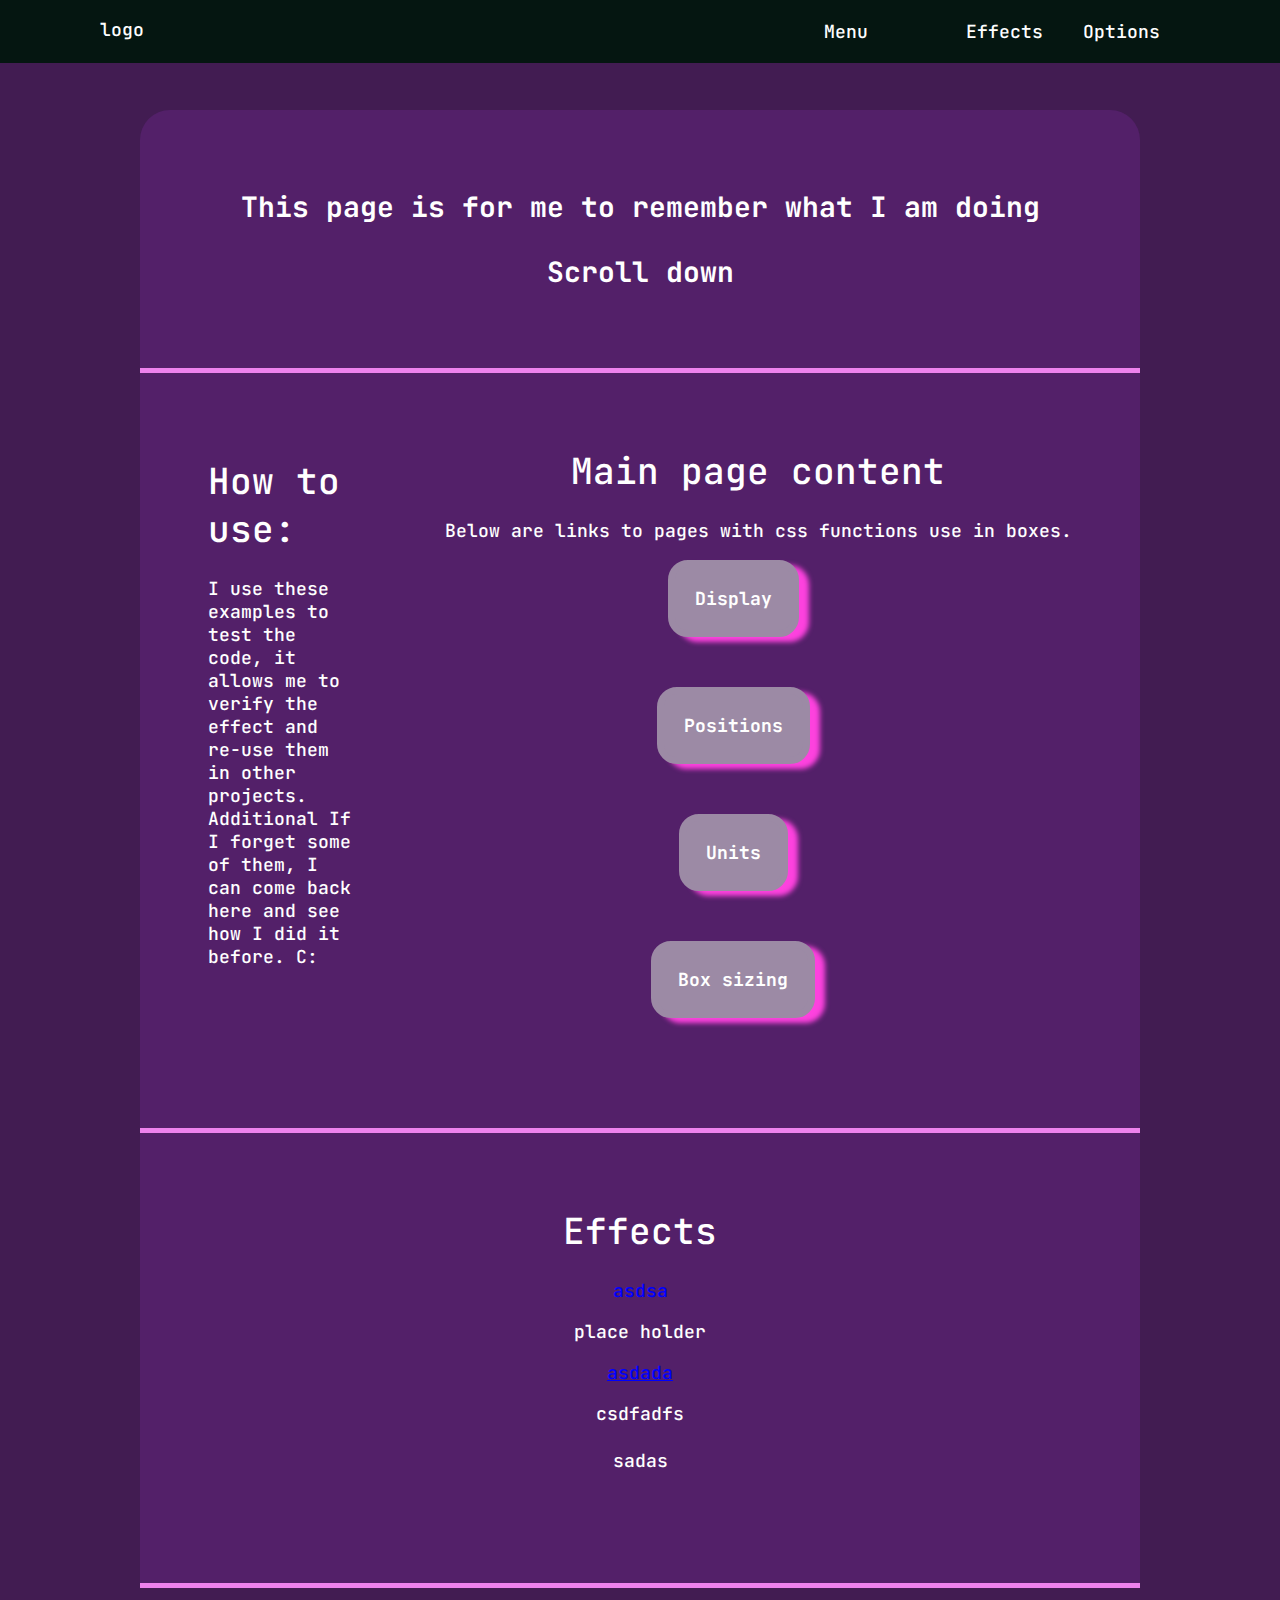
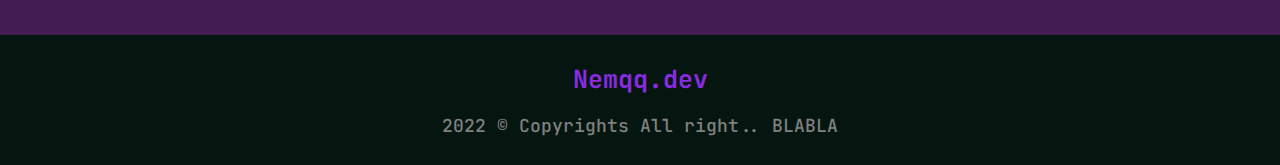
<file: index.html>
<!DOCTYPE html>
<!--[if lt IE 7]>      <html class="no-js lt-ie9 lt-ie8 lt-ie7"> <![endif]-->
<!--[if IE 7]>         <html class="no-js lt-ie9 lt-ie8"> <![endif]-->
<!--[if IE 8]>         <html class="no-js lt-ie9"> <![endif]-->
<!--[if gt IE 8]>      <html class="no-js"> <!--<![endif]-->
<html lang="PL">

<head>
    <meta charset="utf-8">
    <meta http-equiv="X-UA-Compatible" content="IE=edge">
    <title>WebDev_help</title>
    <meta name="description" content="">
    <meta name="viewport" content="width=device-width, initial-scale=1">


    <link rel="stylesheet" href="style.css">


</head>

<body>
    <!--[if lt IE 7]>
            <p class="browsehappy">You are using an <strong>outdated</strong> browser. Please <a href="#">upgrade your browser</a> to improve your experience.</p>
        <![endif]-->

    <nav class="nav_bar">

        <div class="logo">
            <p>logo</p>
        </div>

        <div class="menu">
            <div class="options">
                <a class="opt" href="#">Menu</a>
                <ul>
                    <li><a href="#">Main Page</a> </li>
                    <li><a href="display.html">Display</a> </li>
                    <li><a href="#">Units</a> </li>
                    <li><a href="index.html">nemqq page</a> </li>
                </ul>
            </div>
            <a href="#effects">Effects</a>
            <a href="#">Options</a>

        </div>



    </nav>
    <main>
    <section class="about">
        <div>
            <p>This page is for me to remember what I am doing</p>
            <p>Scroll down</p>

        </div>

        
    </section>

    <section class="sec_2">
        <aside class="aside_menu">
            <h1>How to use: </h1>
            <samp>I use these examples to test the code, 
                it allows me to verify the effect and re-use
                 them in other projects. Additional If I 
                 forget some of them, I can come back here and see how I did it before. C: </samp>

        </aside>

        <div>
            <h1>Main page content</h1>
            <p>Below are links to pages with css functions use in boxes. </p>
            <div class="buttons">
        
                <!-- <button class="test-bb" type="button">Selectors</button> -->
                <a href="display.html" class="test-aa">Display</a>
                <a href="#" class="test-aa">Positions</a>
                <a href="#" class="test-aa">Units</a>
                <a href="#" class="test-aa">Box sizing</a>
            </div>
        </div>

    </section>

    <section class="sec_3">
        
        <div  class="par">
            <h1>Effects</h1>
            <a>asdsa</a>
            <p >place holder</p>
            <a class="tttt" href="#">asdada</a>
            <a class="gol" href="sdasdas">asdasdas</a>
            <p>csdfadfs</p>
            <h4>sadas</h4>


        </div>



    </section>
    </main>

    <footer>

        <h1>Nemqq.dev</h1>
        <p>2022 &#169 Copyrights All right.. BLABLA</p>

    </footer>

    <script src="" async defer></script>
</body>

</html>
</file>
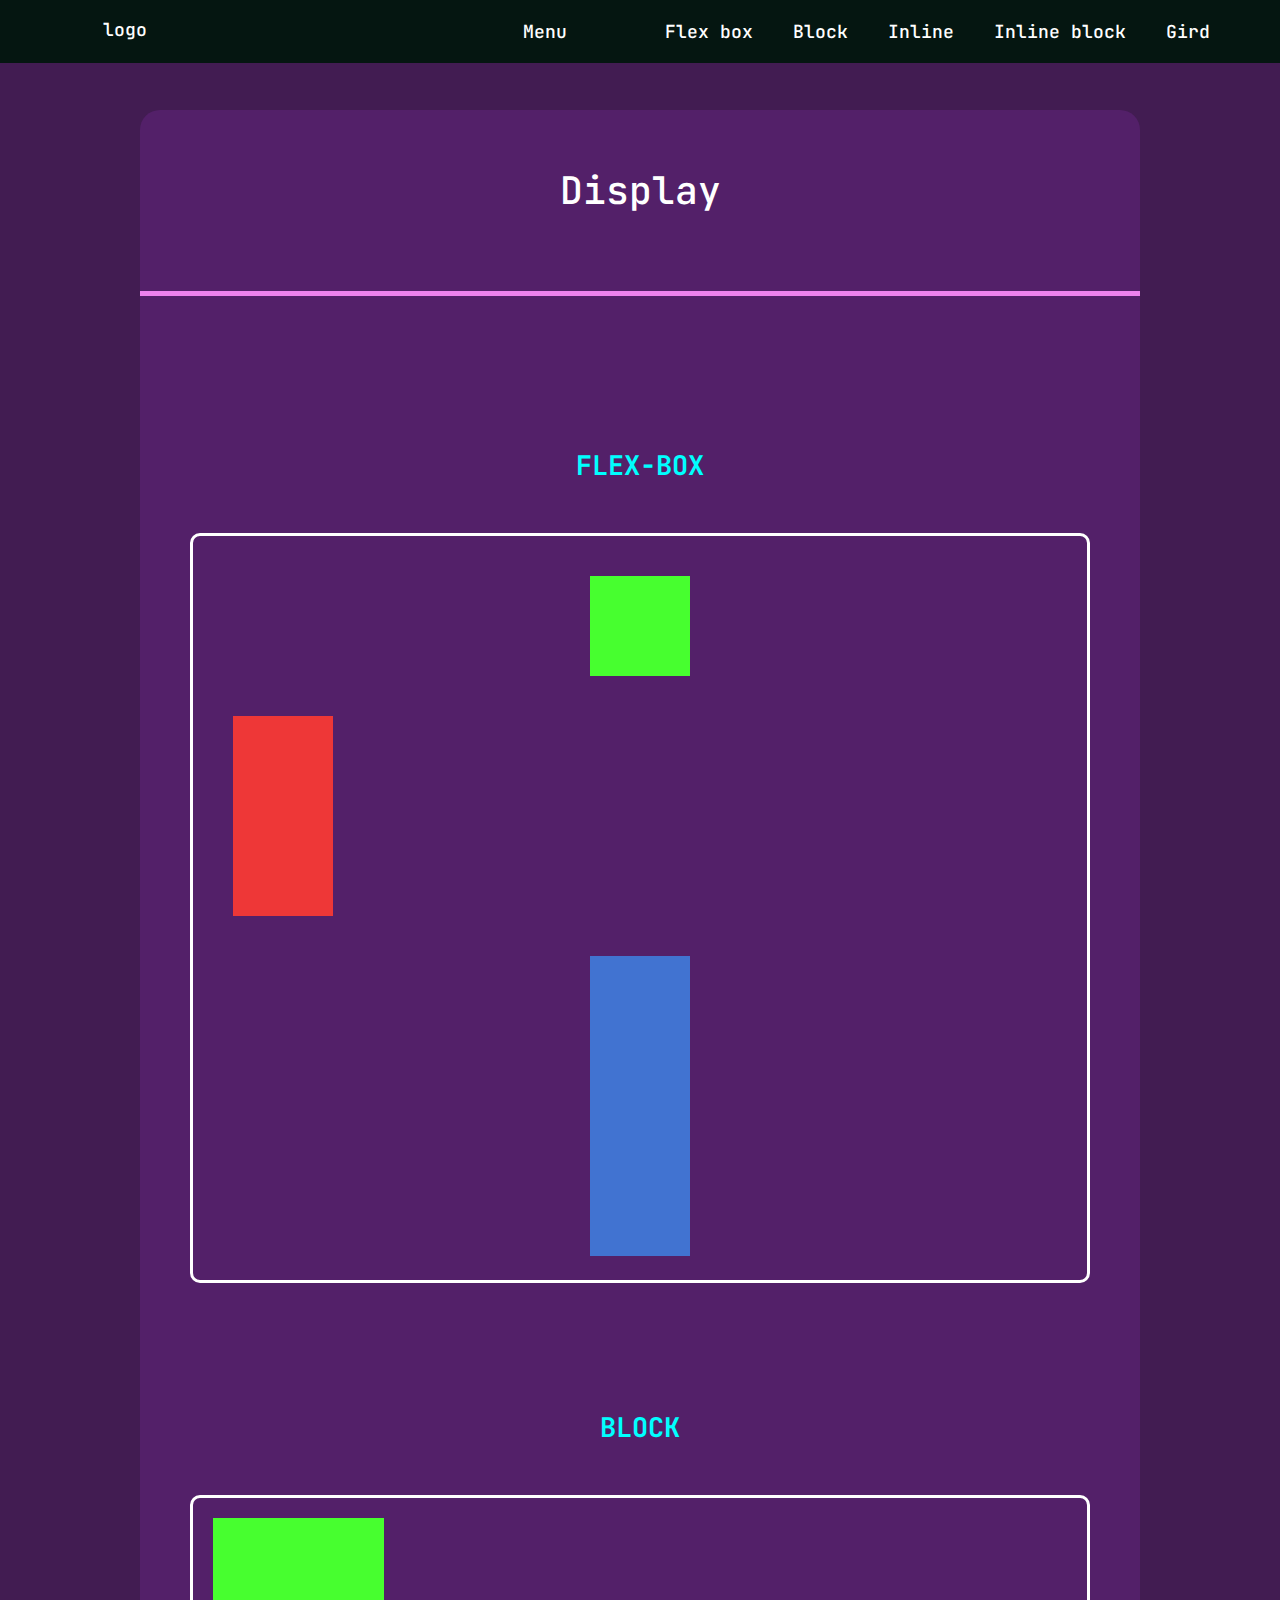
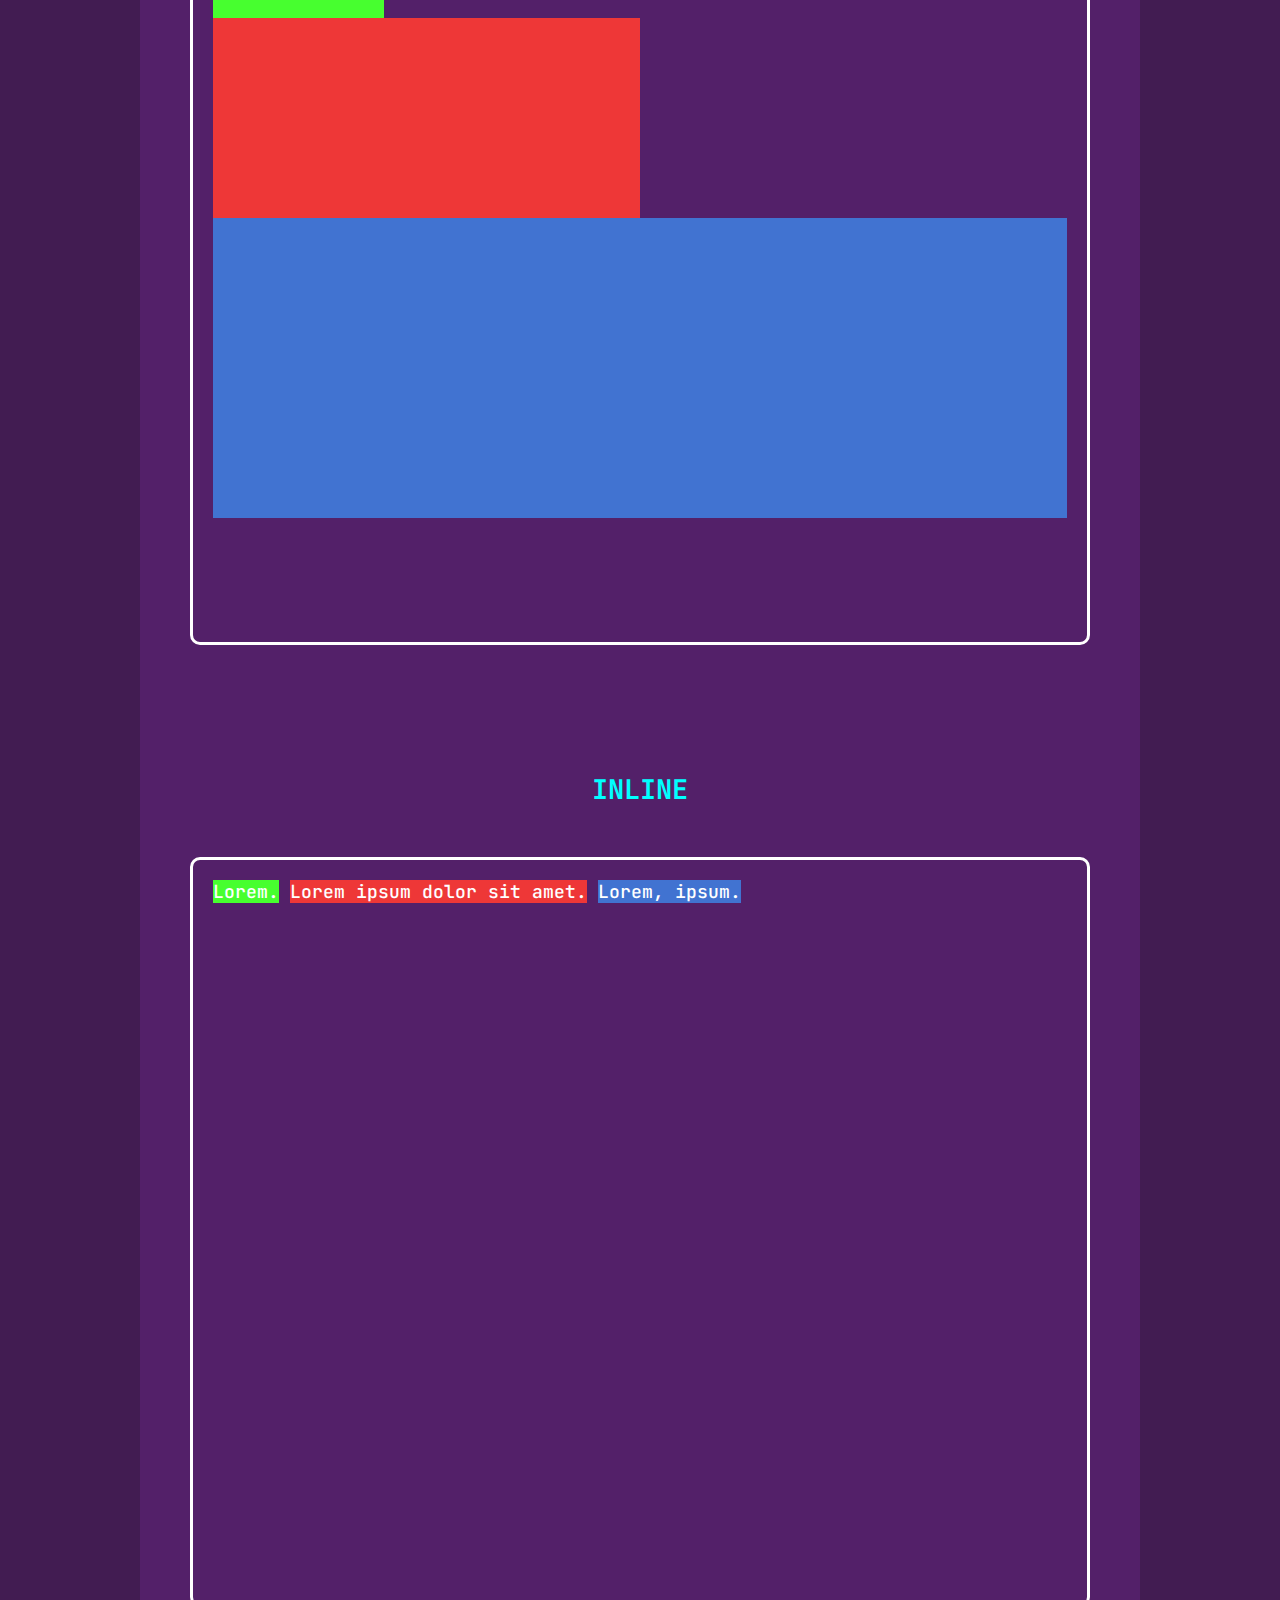
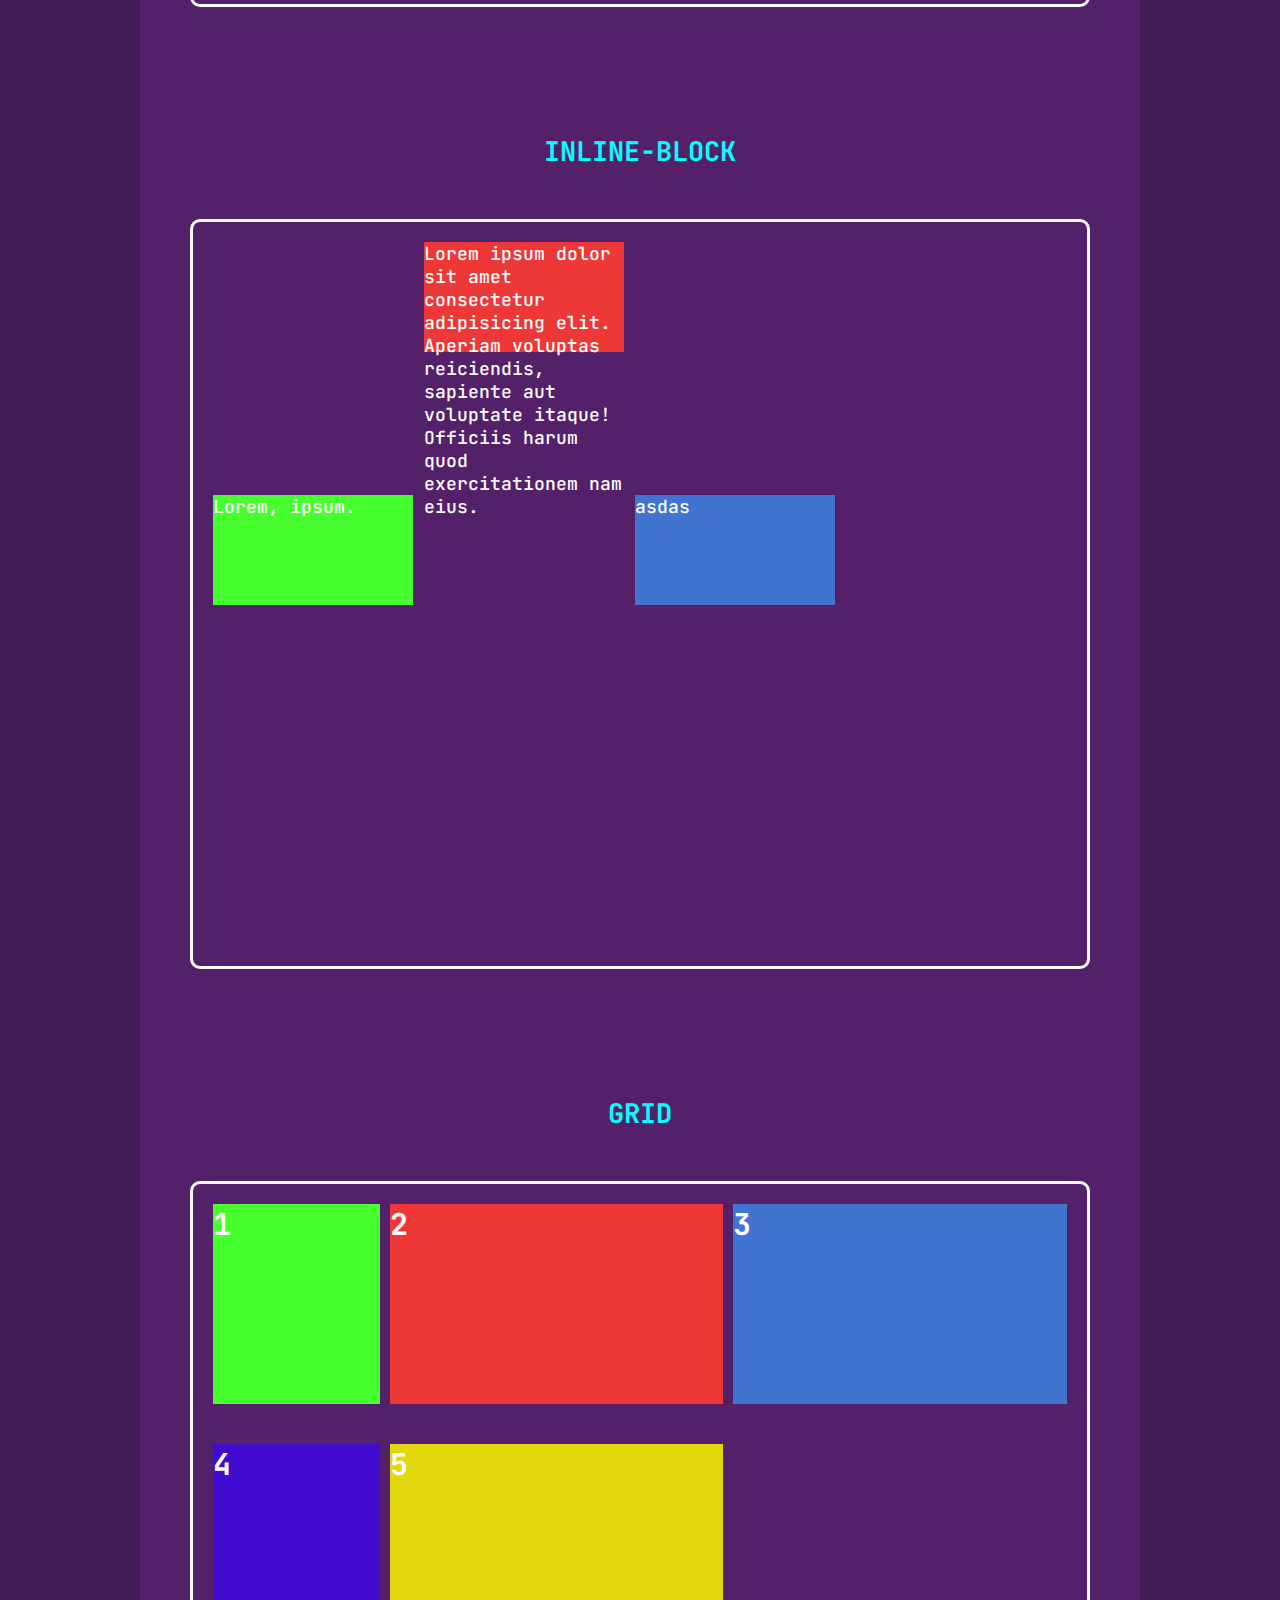
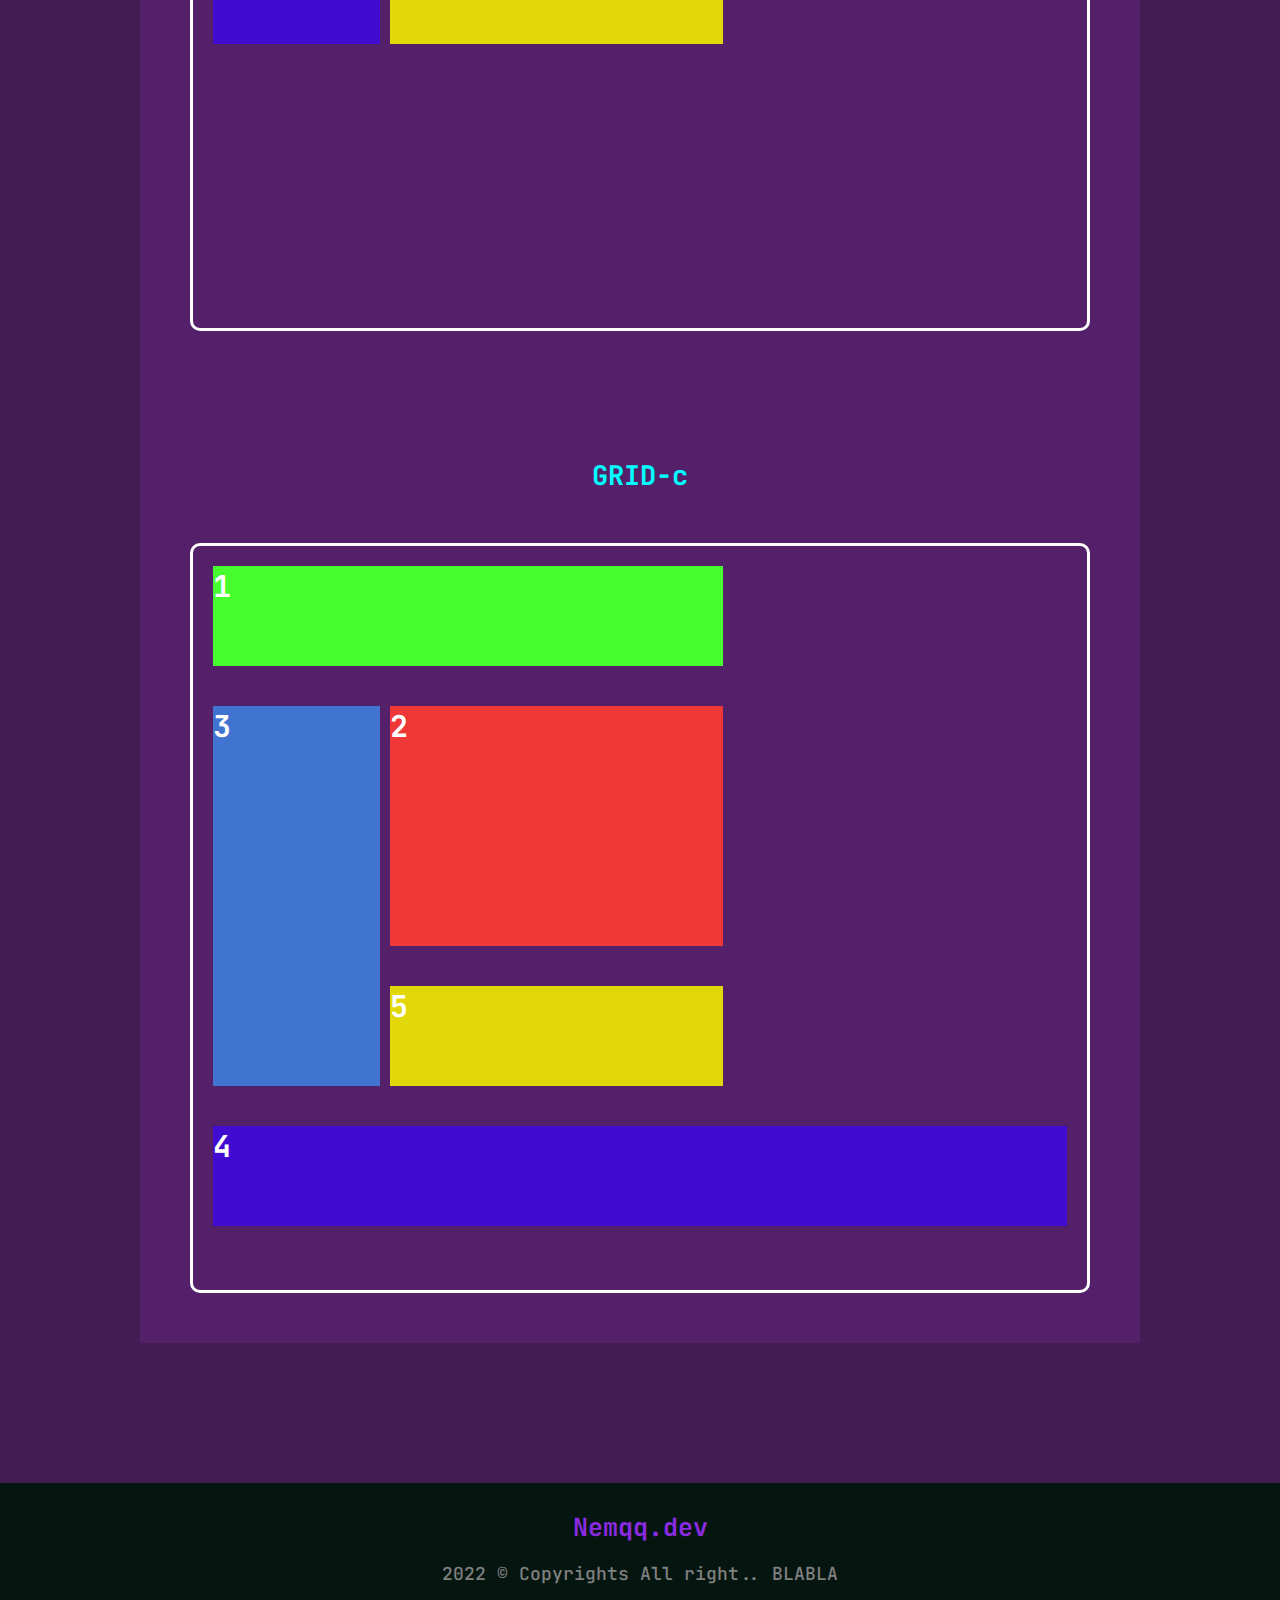
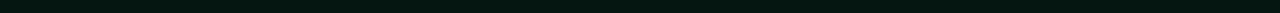
<file: display.html>
<!DOCTYPE html>
<!--[if lt IE 7]>      <html class="no-js lt-ie9 lt-ie8 lt-ie7"> <![endif]-->
<!--[if IE 7]>         <html class="no-js lt-ie9 lt-ie8"> <![endif]-->
<!--[if IE 8]>         <html class="no-js lt-ie9"> <![endif]-->
<!--[if gt IE 8]>      <html class="no-js"> <!--<![endif]-->
<html lang="PL">

<head>
    <meta charset="utf-8">
    <meta http-equiv="X-UA-Compatible" content="IE=edge">
    <title>WebDev_help</title>
    <meta name="description" content="">
    <meta name="viewport" content="width=device-width, initial-scale=1">


    <link rel="stylesheet" href="dis_style.css">
    
</head>

<body>
    <!--[if lt IE 7]>
            <p class="browsehappy">You are using an <strong>outdated</strong> browser. Please <a href="#">upgrade your browser</a> to improve your experience.</p>
        <![endif]-->

    <nav class="nav_bar">

        <div class="logo">
            <p>logo</p>
        </div>

        <div class="menu">
            <div class="options ">
                <a class="opt" href="#">Menu</a>
                <ul>
                    <li><a href="index.html">Menu Page</a> </li>
                    <li><a href="display.html">Display</a> </li>
                    <li><a href="#">Units</a> </li>
                    <li><a href="#">Others</a> </li>
                </ul>
            </div>

            
            <a href="#flex">Flex box</a>
            <a href="#block">Block</a>
            <a href="#inline">Inline</a>
            <a href="#inline-block">Inline block</a>
            <a class="g_test" href="#grid">Gird</a>
            <a class="g_c" href="#grid2">Gird-C</a>
        </div>



    </nav>
    <main>
    <section class="about">
        <div>
            <h1>Display</h1>
    

        </div>

        
    </section>

    <section class="sec_2">
        <p id="flex">FLEX-BOX</p>        
        <div class="conteiner_flex cont">
            <div class="zielony"></div>
            <div class="czerwony"></div>
            <div class="niebieski"></div>

        </div>

        <p id="block">BLOCK</p>        
        <div class="conteiner_block cont">
            <div class="zielony1"></div>
            <div class="czerwony1"></div>
            <div class="niebieski1"></div>

        </div>

        <p id="inline">INLINE</p>        
        <div class="conteiner_inline cont">
            <div class="zielony2">Lorem.</div>
            <div class="czerwony2">Lorem ipsum dolor sit amet.</div>
            <div class="niebieski2">Lorem, ipsum.</div>

        </div>

        <p id="inline-block">INLINE-BLOCK</p>        
        <div class="conteiner_inlineBlock cont">
            <div class="zielony3">Lorem, ipsum.</div>
            <div class="czerwony3">Lorem ipsum dolor sit amet consectetur 
                adipisicing elit. Aperiam voluptas reiciendis, sapiente aut
                 voluptate itaque! Officiis harum quod exercitationem nam eius.
            </div>
            <div class="niebieski3">asdas</div>

        </div>
        
        <p id="grid">GRID</p>        
        <div class="conteiner_grid cont">
            <div class="grid-item item-1">1</div>
            <div class="grid-item item-2">2</div>
            <div class="grid-item item-3">3</div>
            <div class="grid-item item-4">4</div>
            <div class="grid-item item-5">5</div>
        </div>
        
        <p id="grid2">GRID-c</p>        
        <div class="conteiner_grid2 cont">
            <div class="grid-item item-1-2">1</div>
            <div class="grid-item item-2-2">2</div>
            <div class="grid-item item-3-2">3</div>
            <div class="grid-item item-4-2">4</div>
            <div class="grid-item item-5-2">5</div>
        </div>
        

    </section>
    </main>

    <footer>

        <h1>Nemqq.dev</h1>
        <p>2022 &#169 Copyrights All right.. BLABLA</p>

    </footer>

    <script src="" async defer></script>
</body>

</html>
</file>
<file: style.css>
@import url('https://fonts.googleapis.com/css2?family=JetBrains+Mono:wght@300&display=swap');

:root{
    --back_col: rgb(5, 22, 17);


}
*,*::after,*::before {

    box-sizing: inherit;

    color:white;
    font-family: 'JetBrains Mono', monospace;
    
    font-weight: 500;
}

html,body {
    margin: 0;
    padding: 0;
    height: 100%;
    box-sizing: border-box;
    /* background: cornflowerblue; */
    background: #421C52;
    font-size: 18px;
    scroll-behavior: smooth;
    
}


.nav_bar {
    width: 100%;
    position: fixed;
    background:rgb(5, 22, 17);
    display:flex;
    justify-content: space-between;
    /* top: 0; */
    /* left: 0; */
    /* position: fixed; */
    /* margin-bottom: 50px; */
}

.logo{
    width: 200px;
    margin-left: 100px;
}

.menu {
    /* width: 700px; */
    width: auto;
    display: flex;
    justify-content: space-between;
    margin-right: 100px;

}

.menu > a {
    /* margin: 20px 20px; */
    padding: 20px 20px;
}

.menu a {
    text-decoration: none;
}

.menu div{
    padding: 20px 10px 0 10px;
}


.options{
    position: relative;
    width: 200px;
    display: flex;
    justify-content: center;
    text-align: center;
}



a.opt {
    width: 100%;
    height: 100%;
    display: inline-block;
    padding: 0;
    margin: 0;
}


.options ul{
    width: 200px;
    position: absolute;
    background-color: var(--back_col);
    list-style-type: none;
    text-align: center;
    margin-top: 40px;
    border-radius: 20px;
    padding: 0;
    display: none;

    /* padding: 20px; */
    /* display: none; */
}
.options ul li {
    padding: 10px;
}


.options ul li:hover {
    background-color:rgb(10, 41, 32) ;
    /* background-color: aliceblue; */
    background-blend-mode: lighten ;
    border-radius: 7px;
}
.options ul li:last-child:hover{
    border-bottom-left-radius: 20px;
    border-bottom-right-radius: 20px ;
}
.options ul li:first-child:hover{
    border-top-left-radius: 20px;
    border-top-right-radius: 20px ;
}
.options ul li a{
    width: 100%;
    height: 100%;
    display: inline-block;
    padding: 0;
    margin: 0;

}


.options a:focus +ul,
.options a:hover +ul,
.options ul:hover,
.option:hover{
    display: block;  
}



main{
    padding-top: 110px;
    width: 100%;
    
    display: flex;
    /* justify-content: center; */
    flex-direction: column;
    align-items: center;
    padding-bottom: 0;
    
}

/* Scetion 1 style */
.about {
    background-color: #532069;
    width: 1000px;
    display: block;
    align-items: center;
    padding: 50px;
    border-bottom: 5px solid violet;
    border-radius: 30px 30px 0 0;
    
    
}

.about div p {
    text-align: center;
    font-size: 28px;
    font-weight:bolder;
}

/* Section 2 style */

.sec_2, .sec_3{
    width: 1000px;
    background-color: #532069;
    display: flex;
    justify-content: space-around;
    padding-top: 50px;
    border-bottom: 5px solid violet;
}

.sec_2 aside {
    width: 250px;
    padding-right: 50px;
    padding-left: 50px;
    padding: 10px 50px 0 50px;

}

.sec_2 div {
    width: auto;
    text-align: center;
    padding-bottom: 30px;
    margin-right: 50px;
    /* height: 5000px; */
    
}

.buttons {
    
    display: flex;
    flex-direction: column;
    align-items: center;
    justify-content: center;
}

.buttons button{
    margin: 20px;
    width: 150px;
    height: 50px;

}

/* Section 3 style */

.sec_3 div {
    min-height: 400px;
    text-align: center;
}


/* Footer style */


footer{
    width: 100%;
    background: var(--back_col);
    /* position: fixed; */
    bottom: 0;
    left: 0;
    text-align: center;
    margin-top: 47px;
    padding-top: 10px;
    padding-bottom: 10px;
}
footer h1 {
    font-size: 25px;
    font-weight: bolder;
    color: blueviolet;
}
footer p{
    color: grey;
}

.test-aa {
/*    color: blueviolet;*/
    color: white;
    font-weight: bold;
    margin-bottom: 50px;
    /* background-color: rgb(138, 65, 235); */
    background-color: #9C8AA5;
    padding: 20px;
    text-decoration: none;
    border-radius: 20px;
    border: solid #9C8AA5 7px;
    transition: 0.2s ease-in-out;
    box-shadow: 10px 5px 5px #fd42de;
}

.test-bb {
    /* background-color: rgb(109, 70, 201); */
    background-color: #9C8AA5;
    border: none;
    color: blueviolet;
    /* padding: 30px 20px; */
    padding: 40px;
    text-align: center;
    text-decoration: none;
    font-size: 12px;
    /* background-color: rgb(138,65,235); */
    /* padding: 20px; */
    
    
}




.test-aa:hover {
    /* background-color: white; */
    /* transform: scale(1.2); */
    border: solid white 7px;
    text-decoration: underline;
}

.gol {
    display: none;
}

.par > a {
    color: blue;
}

.tttt + a  {
    color: red;
}

.tttt:hover + a{
    display: block;

}
</file>
<file: dis_style.css>
@import url('https://fonts.googleapis.com/css2?family=JetBrains+Mono:wght@300&display=swap');

:root{
    --back_col: rgb(5, 22, 17);


}
*,*::after,*::before {

    box-sizing: inherit;

    color:white;
    font-family: 'JetBrains Mono', monospace;
    scroll-behavior: smooth;
    font-weight: 500;
}

html,body {
    margin: 0;
    padding: 0;
    height: 100%;
    box-sizing: border-box;
    /* background: cornflowerblue; */
    background: #421C52;
    font-size: 18px;
}


.nav_bar {
    width: 100%;
    position: fixed;
    background:rgb(5, 22, 17);
    display:flex;
    justify-content: space-between;
    /* flex-direction: column; */
    /* align-items: center; */
    margin-bottom: 50px;
}

.logo{
    width: 200px;
    padding-left: 50px;
/*    margin-left: 50px;*/
        
}

.logo p {
/*    padding: 20px;*/
    text-align: center;
    
    
}

.menu {
    /* justify-self: flex-end; */
/*    flex-grow: 0.6;*/
    width: auto;
    display: flex;
    justify-content: flex-end;
    margin-right: 50px;
}



.menu > a{
    /* margin: 20px 20px; */
    padding: 20px 20px;
}

.menu a {
    text-decoration: none;
}

.menu div{
    padding: 20px 10px 0 10px;
}

a.opt {
    width: 100%;
    height: 100%;
    display: inline-block;
    padding: 0;
    margin: 0;
}

.options{
    position: relative;
    width: 200px;
    display: flex;
    justify-content: center;
    text-align: center;
    margin-right: auto;
    margin-left: auto;
}

.menu a {
    text-decoration: none;
}

.options ul{
    width: 200px;
    position: absolute;
    background-color: var(--back_col);
    list-style-type: none;
    text-align: center;
    margin-top: 40px;
    border-radius: 20px;
    padding: 0;
    display: none;
}

.options ul li {
    padding: 10px;
}


.options ul li:hover {
    background-color:rgb(10, 41, 32) ;
    /* background-color: aliceblue; */
    background-blend-mode: lighten ;
    border-radius: 7px;
}
.options ul li:last-child:hover{
    border-bottom-left-radius: 20px;
    border-bottom-right-radius: 20px ;
}
.options ul li:first-child:hover{
    border-top-left-radius: 20px;
    border-top-right-radius: 20px ;
}
.options ul li a{
    width: 100%;
    height: 100%;
    display: inline-block;
    padding: 0;
    margin: 0;

}


.options a:focus +ul,
.options a:hover +ul,
.options ul:hover,
.option:hover{
    display: block;  
}


main{
    padding-top: 110px;
    width: 100%;
    display: flex;
    /* justify-content: center; */
    flex-direction: column;
    align-items: center;
    padding-bottom: 110px;
    
}

/* Scetion 1 style */
.about {
    background-color: #532069;
    width: 1000px;
    font-size: 19px;
    padding-top: 30px;
    display: block;
    align-items: center;
    padding-bottom: 50px;
    border-bottom:5px solid violet;
    border-radius: 20px 20px 0 0;
}

.about div {
    text-align: center;
}


/* Section 2 style */
.sec_2{
    width: 1000px;
    background-color: #532069;
    /* display: flex; */
    /* justify-content: center; */
    /* margin-top: 100px; */
    padding-top: 25px;
    /* margin-bottom: 100px;    */
    /* padding: 25px; */

}

.sec_2 p {
    text-align: center;
    font-size: 27px;
    margin-top: 60px;
    padding-top: 66px;
    color: aqua;
    font-weight: bold;
    /* background: -webkit-linear-gradient(rgb(247, 53, 205), rgb(22, 129, 216)); */
    /* background: -webkit-radial-gradient(green,red); */
    /* background: -webkit-linear-gradient(rgb(255, 12, 255), rgb(255, 34, 89)); */
    /* -webkit-background-clip: text;
    -webkit-text-fill-color: transparent; */
}

.menu a:hover{
    /* font-size: 72px; */
    
    background: -webkit-linear-gradient(rgb(247, 53, 205), rgb(104, 31, 221));
    -webkit-background-clip: text;
    -webkit-text-fill-color: transparent;
    
}


.cont {
    border-radius: 10px;
    margin: 50px;
    width: auto;
}

/*DISPLAY STYLE FLEX */
.conteiner_flex {
    /* width: inherit; */
    padding: 20px;
    height: 750px;
    display: flex;
    /* justify-content: space-around; */
    /* flex-direction: row-reverse; */
    flex-direction: column;
    justify-content: left;
    align-items: center;
    border-style: solid;
}

.conteiner_flex div {
    margin: 20px;
    width: 100px;
}

.zielony {
    background-color: rgb(71, 255, 47);
    min-height: 100px;
    /* order:1; */
}

.czerwony {
    background-color: rgb(238, 55, 55);
    min-height: 200px;
    align-self: flex-start;
}
.niebieski {
    background-color: rgb(65, 115, 209);
    min-height: 300px;
    /* justify-self:right; */
}


/*DISPLAY STYLE BLOCK */
.conteiner_block {
    /* width: inherit; */
    padding: 20px;
    height: 750px;
    border-style: solid;
    
    /* justify-content: space-around; */
    /* flex-direction: row-reverse; */

}

.conteiner_block div {
    /* margin: 20px; */
    /* width: 100px; */
    display: block;
}

.zielony1 {
    background-color: rgb(71, 255, 47);
    min-height: 100px;
    width: 20%;
    right: 20px;
    /* order:1; */
}

.czerwony1 {
    background-color: rgb(238, 55, 55);
    min-height: 200px;
    width: 50%;
    /* align-self: flex-start; */
}
.niebieski1 {
    background-color: rgb(65, 115, 209);
    min-height: 300px;
}



/*DISPLAY STYLE BLOCK */
/* WIDTH | HEIGHT DOES'T WORK IN INLINE OPOSITE TO INLINE-BLOCK */
.conteiner_inline {
    /* width: inherit; */
    padding: 20px;
    height: 750px;
    border-style: solid;
    
    
    /* justify-content: space-around; */
    /* flex-direction: row-reverse; */

}

.conteiner_inline div {
    /* margin: 20px; */
    /* width: 100px; */
    display: inline;
    /* WIDTH | HEIGHT DOES'T WORK IN INLINE OPOSITE TO INLINE-BLOCK */
    width: 100px;
    height: 50px;
}

.zielony2 {
    background-color: rgb(71, 255, 47);
    /* min-height: 100px; */
    /* order:1; */
}

.czerwony2 {
    background-color: rgb(238, 55, 55);
    /* min-height: 200px; */
    /* align-self: flex-start; */
}
.niebieski2 {
    background-color: rgb(65, 115, 209);
    /* min-height: 300px; */
}



/*DISPLAY INLINE-BLOCK */
/* IN INLINE-BLOCK U CAN PLACE ELEMENTS SIDE BY SIDE + SET WIDTH AND HEIGHT  */
.conteiner_inlineBlock {
    /* width: inherit; */
    padding: 20px;
    height: 750px;
    border-style: solid;
    
    /* justify-content: space-around; */
    /* flex-direction: row-reverse; */

}

.conteiner_inlineBlock div {
    /* margin: 20px; */
    /* width: 100px; */
    display: inline-block;
    width: 200px;
    height: 110px;
}

.zielony3 {
    background-color: rgb(71, 255, 47);
    /* min-height: 100px; */
    /* order:1; */
}

.czerwony3 {
    background-color: rgb(238, 55, 55);
    /* min-height: 200px; */
    /* align-self: flex-start; */
}
.niebieski3 {
    background-color: rgb(65, 115, 209);
    /* min-height: 300px; */
}


/*DISPLAY: GRID */
/* IN INLINE-BLOCK U CAN PLACE ELEMENTS SIDE BY SIDE + SET WIDTH AND HEIGHT  */

.conteiner_grid {
    padding: 20px;
    height: 750px;
    border-style: solid;
 
    display: grid;
/*    grid-template-columns: 100px 200px 300px;*/
    grid-template-columns: 1fr 2fr 2fr;
/*    grid-auto-rows: minmax(200px, auto);*/
    grid-auto-rows: 200px;
/*    grid-gap: 15px;*/
    grid-row-gap: 40px;
    grid-column-gap: 10px;
    
    
}

.conteiner_grid div {
    font-size: 30px;
    font-weight: bold;


}

.item-1 {
    background-color: rgb(71, 255, 47);
    /* min-height: 100px; */
}

.item-2 {
    background-color: rgb(238, 55, 55);
    /* min-height: 200px; */
}
.item-3 {
    background-color: rgb(65, 115, 209);
    /* min-height: 300px; */
}
.item-4 {
    background-color: rgb(65, 11, 209);
    /* min-height: 300px; */
}
.item-5 {
    background-color: rgb(225, 215, 09);
    /* min-height: 300px; */
}



/*DISPLAY: GRID */
/* IN INLINE-BLOCK U CAN PLACE ELEMENTS SIDE BY SIDE + SET WIDTH AND HEIGHT  */


.conteiner_grid2 {
    padding: 20px;
    height: 750px;
    border-style: solid;
 
    display: grid;
/*    grid-template-columns: 100px 200px 300px;*/
    grid-template-columns: 1fr 2fr 2fr;
/*    grid-template-columns: repeat(3, 200px)*/
/*    grid-auto-rows: minmax(200px, auto);*/
    grid-auto-rows: 100px;
/*    grid-gap: 15px;*/
    grid-row-gap: 40px;
    grid-column-gap: 10px;
    grid-template-areas: 
        "header header"
        "menu content"
        "menu content"
        "menu goofy";
    
    grid-column-start: 1;
    grid-column-end: 3;
    
    
}

.conteiner_grid2 div {
    font-size: 30px;
    font-weight: bold;


}

.item-1-2 {
    background-color: rgb(71, 255, 47);
    /* min-height: 100px; */
    grid-area: header;
}

.item-2-2 {
    background-color: rgb(238, 55, 55);
    /* min-height: 200px; */
    grid-area: content;
}
.item-3-2 {
    background-color: rgb(65, 115, 209);
    /* min-height: 300px; */
    grid-area: menu;
}
.item-4-2 {
    background-color: rgb(65, 11, 209);
    /* min-height: 300px; */
    grid-column: 1/4; 
/*    itemek 4 zajmuje od 1 do konca 3 col(to ze jest 4 to zawsze konczy sie przed) */
}
.item-5-2 {
    background-color: rgb(225, 215, 09);
    /* min-height: 300px; */
    grid-area: goofy;
}




/* Footer style */
footer{
    width: 100%;
    background: var(--back_col);
    /* position: fixed; */
    bottom: 0;
    left: 0;
    text-align: center;
    margin-top: 30px;
    padding-top: 10px;
    padding-bottom: 10px;
}
footer h1 {
    font-size: 25px;
    font-weight: bolder;
    color: blueviolet;
}
footer p{
    color: grey;
}



.g_test {
    position: relative;
}

.g_c {
    position: absolute;
    width: 120px;
    height: 50px;
    top:50px;
    right: 30px;
    display: none;
}

.g_test:hover + a,
.g_c:hover{
    display: block;
    
}
.g_test:hover + a{
    color: red;
    /* background: -webkit-linear-gradient(rgb(247, 53, 205), rgb(163, 6, 45)); */
}
</file>
